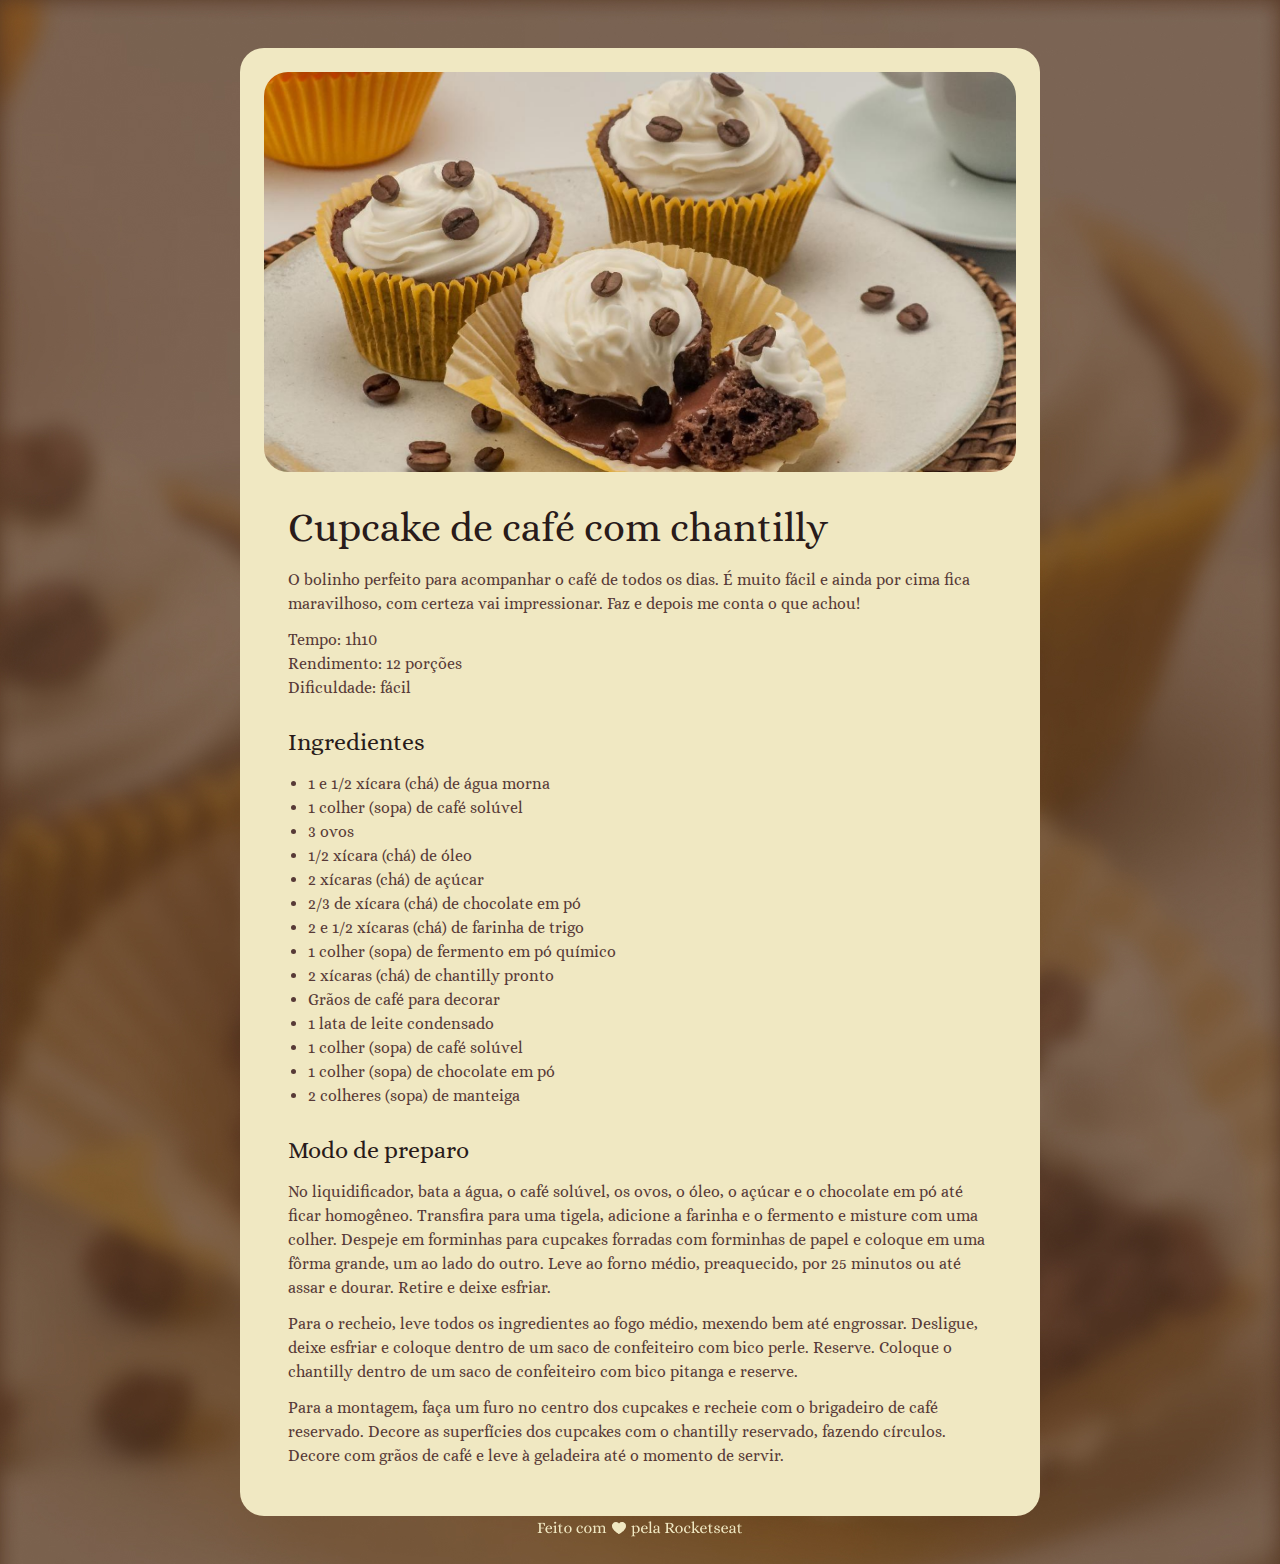
<file: aulas/aula-01/index.html>
<!DOCTYPE html>
<html lang="en">
  <head>
    <meta charset="UTF-8" />
    <meta name="viewport" content="width=device-width, initial-scale=1.0" />
    <link rel="stylesheet" href="style.css" />
    <title>Página de receita</title>
  </head>
  <body>
    <div class="page">
      <img src="./assets/main-image.png" alt="" />
      <main>
        <section id="about">
          <h1>Cupcake de café com chantilly</h1>
          <p>
            O bolinho perfeito para acompanhar o café de todos os dias. É muito
            fácil e ainda por cima fica maravilhoso, com certeza vai
            impressionar. Faz e depois me conta o que achou!
          </p>

          <p>
            Tempo: 1h10 <br />
            Rendimento: 12 porções <br />
            Dificuldade: fácil
          </p>
        </section>

        <section id="ingredients">
          <h2>Ingredientes</h2>
          <ul>
            <li>1 e 1/2 xícara (chá) de água morna</li>
            <li>1 colher (sopa) de café solúvel</li>
            <li>3 ovos</li>
            <li>1/2 xícara (chá) de óleo</li>
            <li>2 xícaras (chá) de açúcar</li>
            <li>2/3 de xícara (chá) de chocolate em pó</li>
            <li>2 e 1/2 xícaras (chá) de farinha de trigo</li>
            <li>1 colher (sopa) de fermento em pó químico</li>
            <li>2 xícaras (chá) de chantilly pronto</li>
            <li>Grãos de café para decorar</li>
            <li>1 lata de leite condensado</li>
            <li>1 colher (sopa) de café solúvel</li>
            <li>1 colher (sopa) de chocolate em pó</li>
            <li>2 colheres (sopa) de manteiga</li>
          </ul>
        </section>

        <section id="preparation">
          <h2>Modo de preparo</h2>

          <p>
            No liquidificador, bata a água, o café solúvel, os ovos, o óleo, o
            açúcar e o chocolate em pó até ficar homogêneo. Transfira para uma
            tigela, adicione a farinha e o fermento e misture com uma colher.
            Despeje em forminhas para cupcakes forradas com forminhas de papel e
            coloque em uma fôrma grande, um ao lado do outro. Leve ao forno
            médio, preaquecido, por 25 minutos ou até assar e dourar. Retire e
            deixe esfriar.
          </p>
          <p>
            Para o recheio, leve todos os ingredientes ao fogo médio, mexendo
            bem até engrossar. Desligue, deixe esfriar e coloque dentro de um
            saco de confeiteiro com bico perle. Reserve. Coloque o chantilly
            dentro de um saco de confeiteiro com bico pitanga e reserve.
          </p>
          <p>
            Para a montagem, faça um furo no centro dos cupcakes e recheie com o
            brigadeiro de café reservado. Decore as superfícies dos cupcakes com
            o chantilly reservado, fazendo círculos. Decore com grãos de café e
            leve à geladeira até o momento de servir.
          </p>
        </section>
      </main>
    </div>
  </body>
</html>
</file>
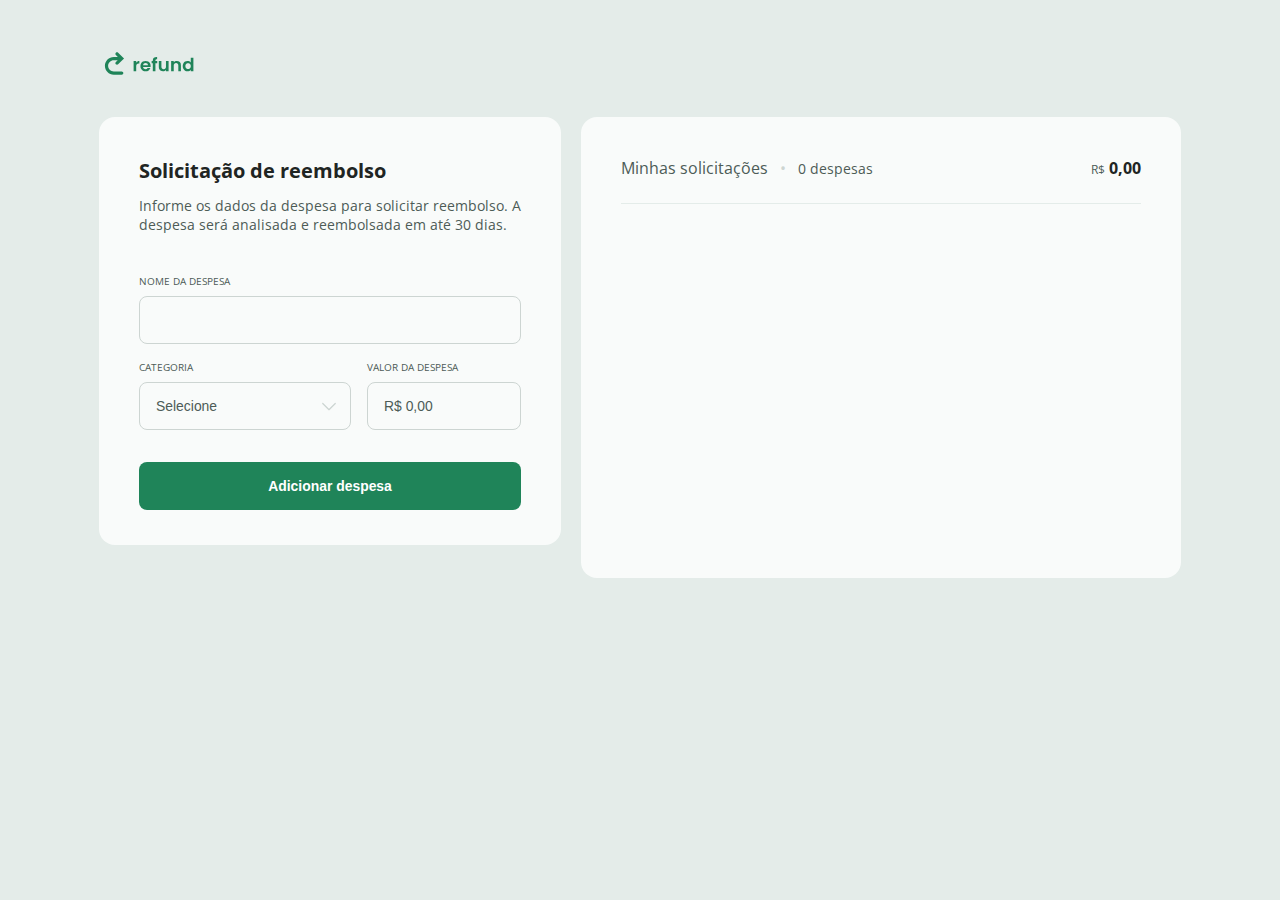
<file: aulas/aula-02/refund/index.html>
<!DOCTYPE html>
<html lang="en">
  <head>
    <meta charset="UTF-8" />
    <meta name="viewport" content="width=device-width, initial-scale=1.0" />

    <link rel="preconnect" href="https://fonts.googleapis.com" />
    <link rel="preconnect" href="https://fonts.gstatic.com" crossorigin />

    <link
      href="https://fonts.googleapis.com/css2?family=Open+Sans:wght@400;600;700&display=swap"
      rel="stylesheet"
    />

    <link rel="stylesheet" href="styles.css" />

    <title>Refund</title>
  </head>

  <body>
    <main>
      <img src="./img/logo.svg" alt="Convert logo" class="logo" />

      <section>
        <form>
          <h1>Solicitação de reembolso</h1>
          <p>
            Informe os dados da despesa para solicitar reembolso. A despesa será
            analisada e reembolsada em até 30 dias.
          </p>

          <fieldset>
            <legend>Nome da despesa</legend>
            <input type="text" id="expense" name="expense" required />
          </fieldset>

          <div class="inputs-row">
            <fieldset>
              <legend>Categoria</legend>
              <select id="category" name="category" required>
                <option value="" disabled selected hidden>Selecione</option>
                <option value="food">Alimentação</option>
                <option value="accommodation">Hospedagem</option>
                <option value="services">Serviços</option>
                <option value="transport">Transporte</option>
                <option value="others">Outros</option>
              </select>
            </fieldset>

            <fieldset>
              <legend>Valor da despesa</legend>
              <input
                type="text"
                name="amount"
                id="amount"
                placeholder="R$ 0,00"
                required
              />
            </fieldset>
          </div>

          <button type="submit">Adicionar despesa</button>
        </form>

        <aside>
          <header>
            <p>
              Minhas solicitações <i>&bullet;</i>
              <span>0 despesas</span>
            </p>
            <h2><small>R$</small>0,00</h2>
          </header>

          <ul>
            <!-- <li class="expense">
              <img src="./img/food.svg" alt="Ícone de tipo da despesa" />

              <div class="expense-info">
                <strong>Almoço</strong>
                <span>Alimentação</span>
              </div>

              <span class="expense-amount"><small>R$</small>1.420,57</span>

              <img src="./img/remove.svg" alt="remover" class="remove-icon" />
            </li> -->
          </ul>
        </aside>
      </section>
    </main>

    <script src="./scripts.js"></script>
  </body>
</html>
</file>
<file: aulas/aula-01/style.css>
@import url('https://fonts.googleapis.com/css2?family=Alice&display=swap');

* {
  margin: 0;
  padding: 0;
  box-sizing: border-box;
}

body {
  display: flex;
  justify-content: center;

  width: 100%;
  padding: 48px;

  font-family: 'Alice', sans-serif;
  background-image: url("./assets/bg.jpg");
  background-size: cover;
  background-repeat: no-repeat;
}

main {
  padding: 24px;
}

.page {
  width: 800px;

  border-radius: 24px;
  padding: 24px;

  background-color: #f0e8c2;
}

.page img {
  width: 100%;
  border-radius: 24px;
}

#about h1 {
  font-size: 40px;
  font-weight: 400;
  line-height: 140%;
  color: #291B1A;
}

#about p {
  font-size: 16px;
  font-weight: 400;
  line-height: 150%;
  color: #573A37;
  margin-top: 12px;
}

#ingredients h2 {
  font-size: 24px;
  font-weight: 400;
  line-height: 150%;
  color: #291B1A;
  margin-top: 24px;
}

#ingredients ul {
  margin-top: 12px;
  font-size: 16px;
  line-height: 150%;
  color: #573A37;
  padding: 0 20px;
}

#preparation h2 {
  font-size: 24px;
  font-weight: 400;
  line-height: 150%;
  color: #291B1A;
  margin-top: 24px;
}

#preparation p {
  font-size: 16px;
  font-weight: 400;
  line-height: 150%;
  color: #573A37;
  margin-top: 12px;
}
</file>
<file: aulas/aula-02/refund/styles.css>
* {
  margin: 0;
  padding: 0;
  box-sizing: border-box;
}

:root {
  font-family: "Open Sans", sans-serif;
  font-size: 16px;
}

::-webkit-scrollbar {
  width: 0.5rem;
}

::-webkit-scrollbar-track {
  background-color: transparent;
}

::-webkit-scrollbar-thumb {
  background: #e4ece9;
}

body {
  width: 100%;
  height: 100vh;

  background-color: #e4ece9;

  display: flex;
  flex-direction: column;
  align-items: center;

  color: #1f2523;
}

.logo {
  margin: 3rem 0 2rem;
}

main section {
  display: flex;
  flex: 1;
  gap: 1.25rem;
  padding-bottom: 2rem;
}

form {
  background-color: #f9fbfa;
  border-radius: 1rem;
  padding: 2.5rem;
  max-width: 462px;

  display: flex;
  flex-direction: column;
}

form h1 {
  font-size: 1.25rem;
}

form p {
  font-size: 0.87rem;
  color: #4d5c57;
  margin: 0.75rem 0 2.5rem;
}

fieldset {
  border: none;
  display: flex;
}

fieldset legend {
  text-transform: uppercase;
  font-size: 0.62rem;
  color: #4d5c57;
  margin-bottom: 0.5rem;
}

fieldset:focus-within legend {
  color: #1f8459;
  font-weight: 700;
}

input,
select {
  flex: 1;
  height: 3rem;
  border-radius: 0.5rem;
  border: 1px solid #cdd5d2;
  padding: 0 1rem;
  font-size: 0.87rem;
  color: #1f2523;
  background-color: transparent;
  outline: none;
}

select {
  appearance: none;
  background-image: url(img/chevron-down.svg);
  background-repeat: no-repeat;
  background-position: right 0.7rem top 50%;
  background-size: 1.25rem auto;
}

input::placeholder,
select:invalid {
  color: #4d5c57;
}

input:focus,
select:focus {
  border: 1.5px solid #1f8459;
}

.inputs-row {
  display: flex;
  flex: 1;

  gap: 1rem;
  margin-top: 1rem;
}

.inputs-row fieldset:first-child {
  flex: 1;
}

.inputs-row fieldset:last-child input {
  max-width: 154px;
}

form button {
  height: 3rem;
  border-radius: 0.5rem;
  border: none;
  font-size: 0.87rem;
  color: #ffffff;
  background-color: #1f8459;
  font-weight: 700;
  padding: 1rem 1.25rem;
  cursor: pointer;

  transition: background-color 0.2s;
}

button:hover {
  background-color: #2cb178;
}

form button:last-child {
  margin-top: 2rem;
}

aside {
  background-color: #f9fbfa;
  border-radius: 1rem;
  padding: 2.5rem;
  max-width: 462px;

  min-width: 600px;
}

aside header {
  display: flex;
  justify-content: space-between;

  border-bottom-width: 1px;
  border-bottom-style: solid;
  border-bottom-color: #e4ece9;
  padding-bottom: 1.5rem;
  margin-bottom: 1.5rem;
}
aside header p {
  color: #4d5c57;
  font-weight: 400;
  font-size: 1rem;
}

aside header p span {
  color: #4d5c57;
  font-weight: 400;
  font-size: 0.87rem;
}

aside header p i {
  color: #cdd5d2;
  margin: 0 0.5rem;
  font-style: normal;
}

aside header h2 {
  font-size: 1rem;
  color: #1f2523;
}

aside header small {
  color: #4d5c57;
  font-weight: 400;
  font-size: 0.75rem;
  margin-right: 0.25rem;
}

aside ul {
  list-style: none;
  display: flex;
  flex-direction: column;
  gap: 1rem;

  max-height: 310px;
  min-height: 310px;

  overflow-y: scroll;
}

.expense {
  display: flex;
  align-items: center;
  height: 38px;
}

.expense img:first-child {
  width: 2rem;
  height: 2rem;

  margin-right: 0.75rem;
}

.expense > div {
  display: flex;
  flex-direction: column;
  flex: 1;
}

.expense-info strong {
  font-size: 0.87rem;
  color: #1f2523;
}

.expense-info span {
  font-size: 0.75rem;
  color: #4d5c57;
}

.expense-amount {
  font-size: 0.87rem;
  color: #1f2523;
  font-weight: 600;
}

.expense-amount small {
  font-size: 0.75rem;
  color: #4d5c57;
  font-weight: 400;
  margin-right: 0.25rem;
}

.remove-icon {
  height: 1rem;
  margin-left: 0.5rem;

  cursor: pointer;
  transition: opacity 0.2s;
}

.remove-icon:hover {
  opacity: 0.7;
}

@media (min-width: 1100px) {
  form {
    max-height: 428px;
  }
}

@media (max-width: 1100px) {
  :root {
    font-size: 14px;
  }

  main,
  aside {
    min-width: 100%;
  }

  main section {
    flex-direction: column;
    width: 100%;

    padding: 1.5rem;
  }

  main section form {
    min-width: 100%;
  }

  main section aside ul {
    width: 100%;
    height: auto;
    overflow: auto;
  }
}

@media (max-width: 620px) {
  .inputs-row {
    flex-direction: column;
  }

  .inputs-row fieldset:last-child input {
    max-width: auto;
    min-width: 100%;
  }

  aside header {
    flex-direction: column;
    align-items: center;
  }
}
</file>
